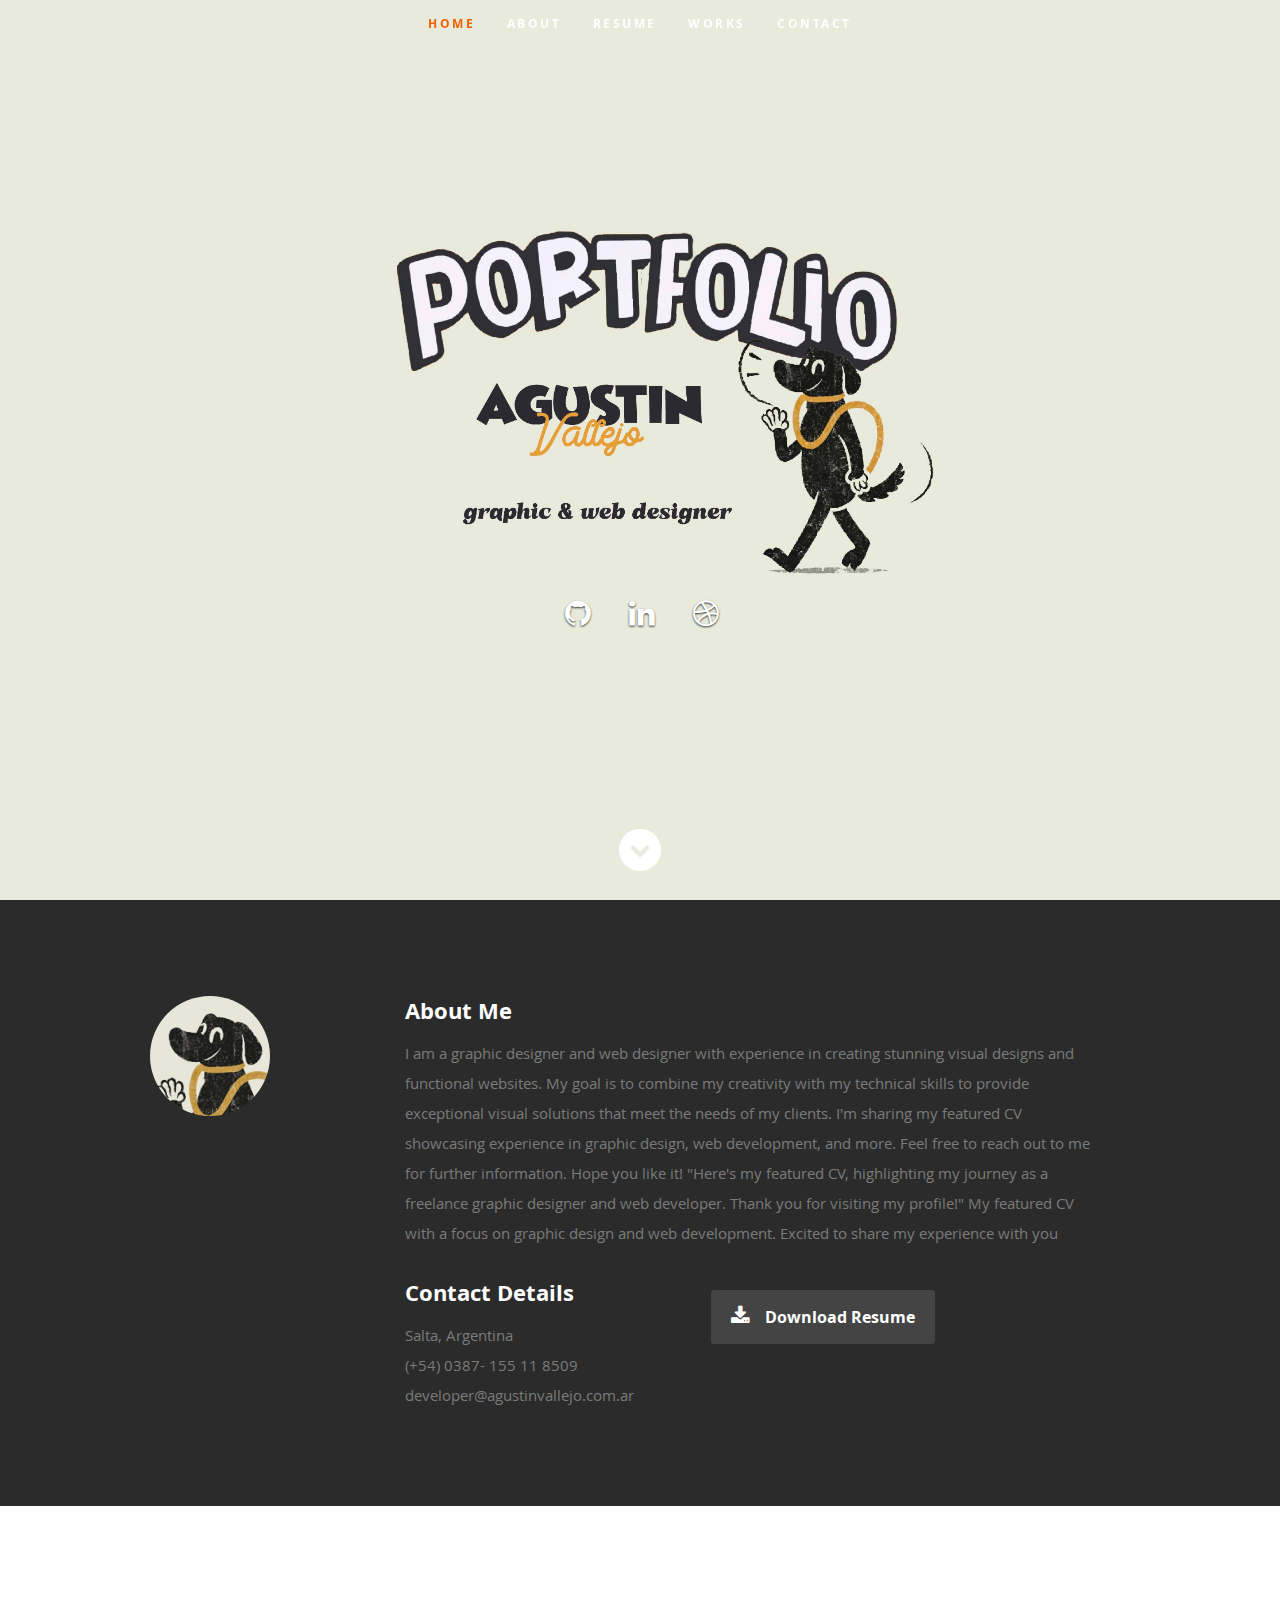
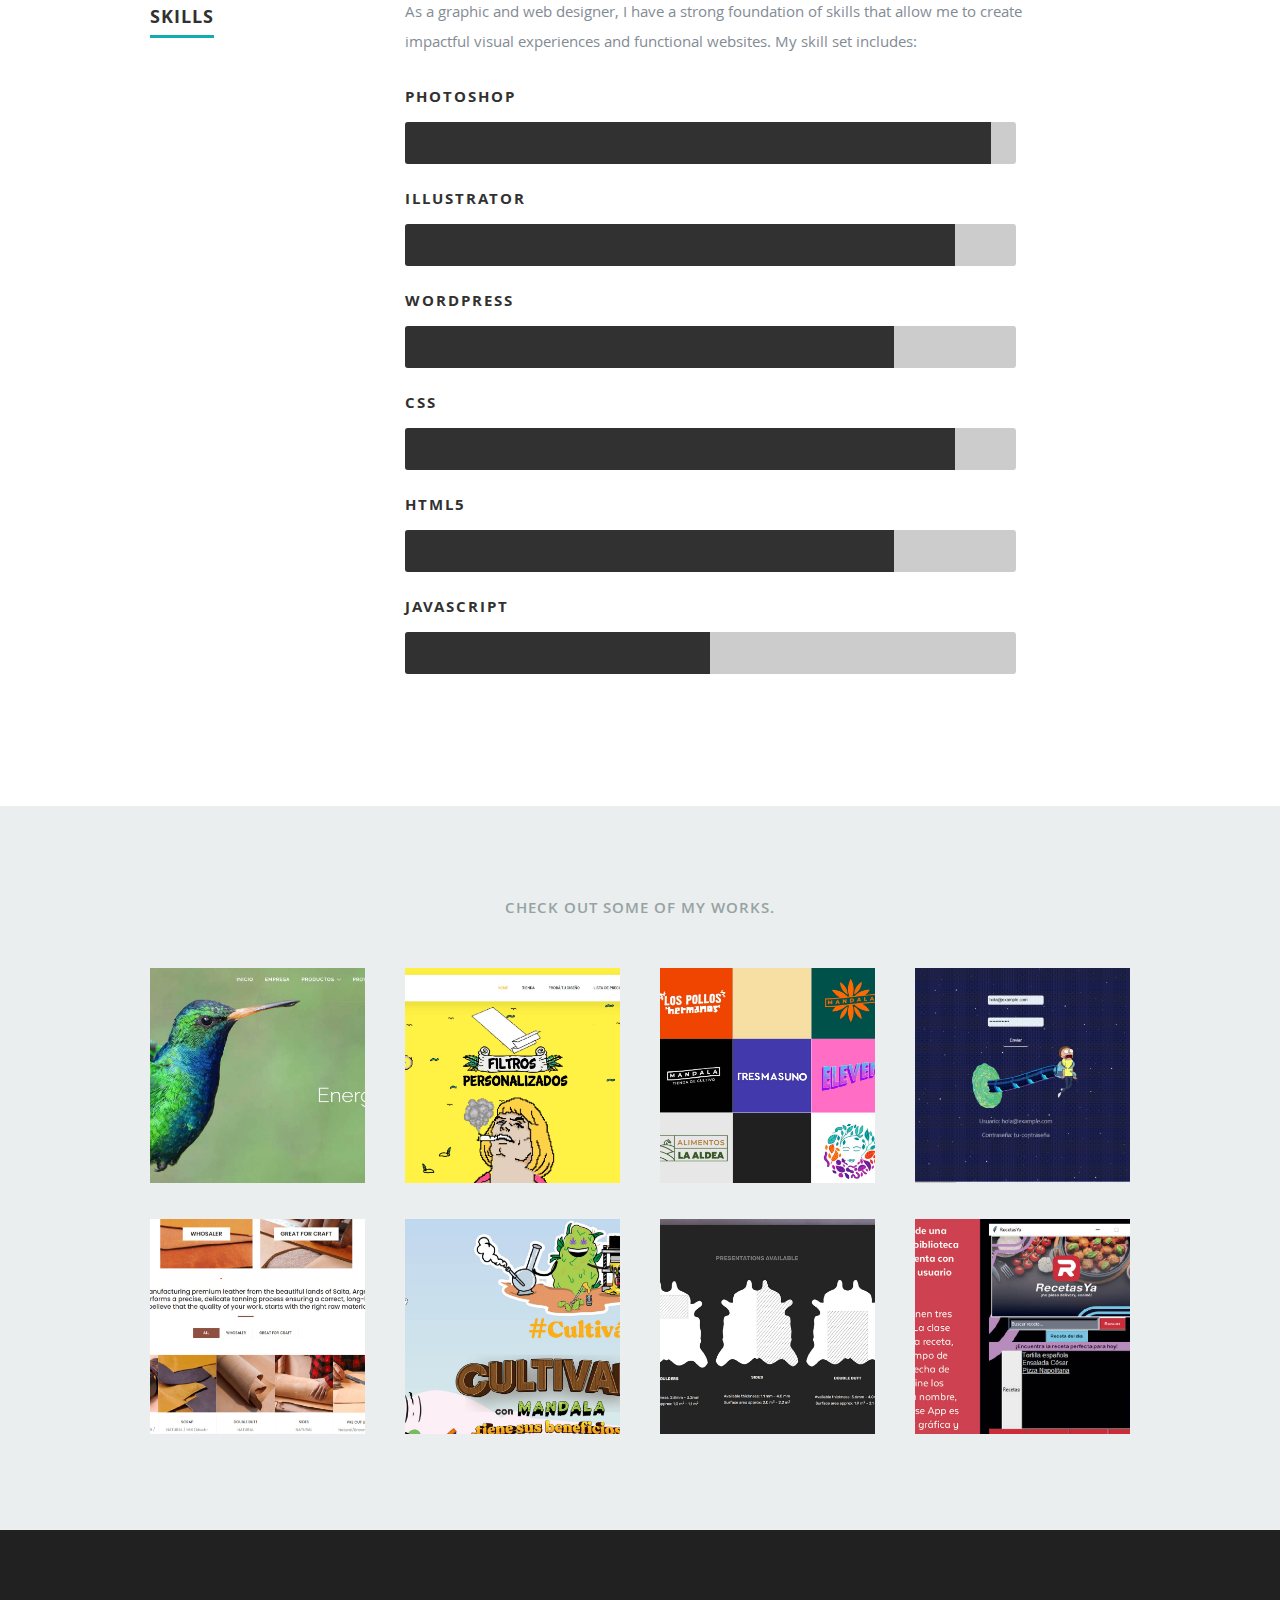
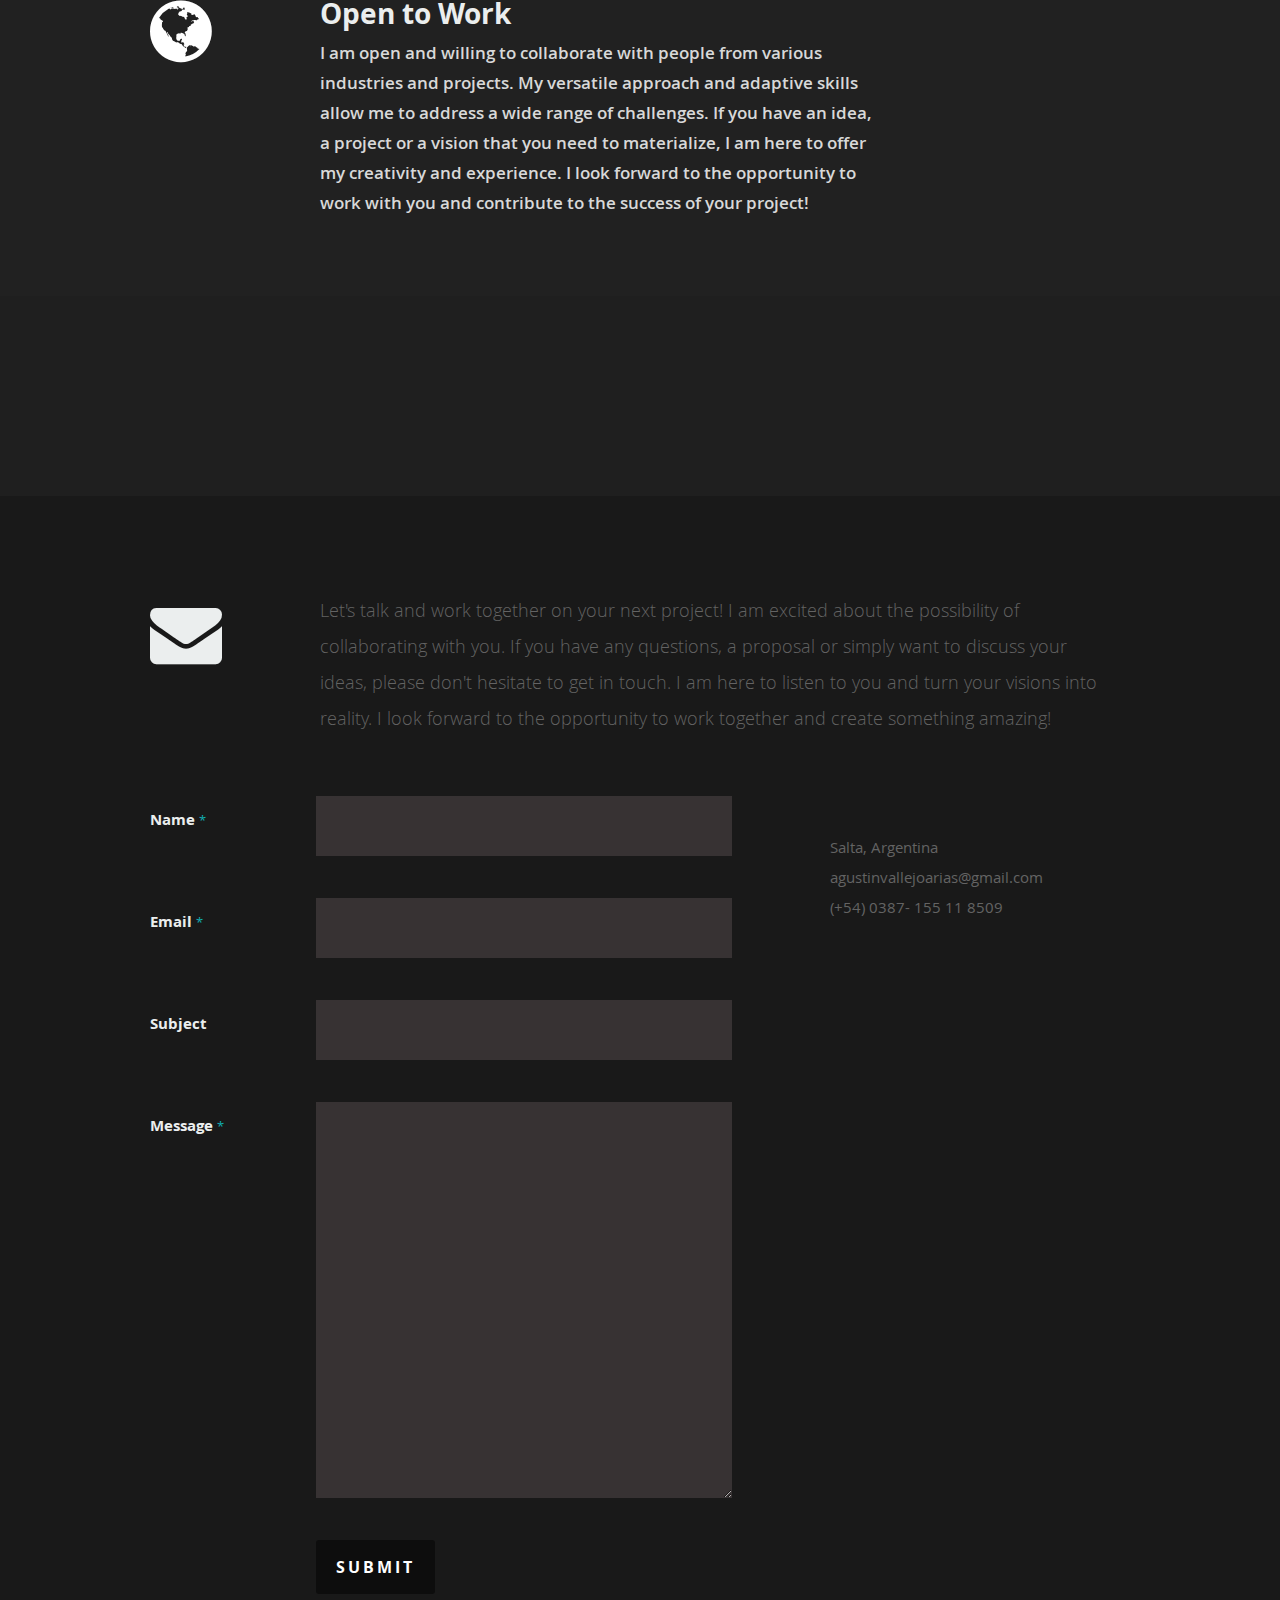
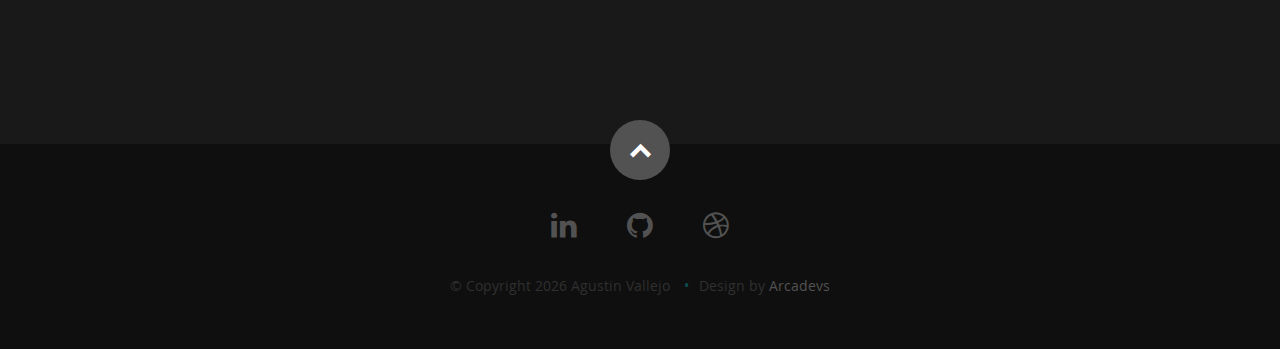
<file: index.html>
<!DOCTYPE html>
<!--[if lt IE 8 ]><html class="no-js ie ie7" lang="en"> <![endif]-->
<!--[if IE 8 ]><html class="no-js ie ie8" lang="en"> <![endif]-->
<!--[if (gte IE 8)|!(IE)]><!--><html class="no-js" lang="en"> <!--<![endif]-->
<head>

   <!--- Basic Page Needs
   ================================================== -->
   <meta charset="utf-8">
	<title>Agustin Vallejo - Portfolio</title>
	<meta name="description" content="">
	<meta name="author" content="">

   <!-- Mobile Specific Metas
   ================================================== -->
	<meta name="viewport" content="width=device-width, initial-scale=1, maximum-scale=1">

	<!-- CSS
    ================================================== -->
   <link rel="stylesheet" href="css/default.css">
	<link rel="stylesheet" href="css/layout.css">
   <link rel="stylesheet" href="css/media-queries.css">
   <link rel="stylesheet" href="css/magnific-popup.css">

   <!-- Script
   ================================================== -->
	<script src="js/modernizr.js"></script>

   <!-- Favicons
	================================================== -->
	<link rel="shortcut icon" href="favicon.png" >

</head>

<body>

   <!-- Header
   ================================================== -->
   <header id="home">

      <nav id="nav-wrap">

         <a class="mobile-btn" href="#nav-wrap" title="Show navigation">Show navigation</a>
	      <a class="mobile-btn" href="#" title="Hide navigation">Hide navigation</a>

         <ul id="nav" class="nav">
            <li class="current"><a class="smoothscroll" href="#home">Home</a></li>
            <li><a class="smoothscroll" href="#about">About</a></li>
	         <li><a class="smoothscroll" href="#resume">Resume</a></li>
            <li><a class="smoothscroll" href="#portfolio">Works</a></li>
            <li><a class="smoothscroll" href="#contact">Contact</a></li>
         </ul> <!-- end #nav -->

      </nav> <!-- end #nav-wrap -->

      <div class="row banner">
         <div class="banner-text">
           
            <ul class="social">
              
               <li><a href="#"><i class="fa fa-github"></i></a></li>
               
               <li><a href="#"><i class="fa fa-linkedin"></i></a></li>
               
               <li><a href="#"><i class="fa fa-dribbble"></i></a></li>
               
            </ul>
         </div>
      </div>

      <p class="scrolldown">
         <a class="smoothscroll" href="#about"><i class="icon-down-circle"></i></a>
      </p>

   </header> <!-- Header End -->


   <!-- About Section
   ================================================== -->
   <section id="about">

      <div class="row">

         <div class="three columns">

            <img class="profile-pic"  src="images/profilepic.jpg" alt="" />

         </div>

         <div class="nine columns main-col">

            <h2>About Me</h2>

            <p>I am a graphic designer and web designer
               with experience in creating stunning visual designs and functional websites. My goal is to combine my creativity with my technical skills to provide exceptional visual solutions that meet the needs of my clients. I'm sharing my featured CV showcasing experience in graphic design, web development, and more. Feel free to reach out to me for further information. Hope you like it! "Here's my featured CV, highlighting my journey as a freelance graphic designer and web developer. Thank you for visiting my profile!" My featured CV with a focus on graphic design and web development. Excited to share my experience with you
            </p>

            <div class="row">

               <div class="columns contact-details">

                  <h2>Contact Details</h2>
                  <p class="address">
						   
						   <span>Salta, Argentina
                     </span><br>
						   <span>(+54) 0387- 155 11 8509</span><br>
                     <span>developer@agustinvallejo.com.ar</span>
					   </p>

               </div>

               <div class="columns download">
                  <p>
                     <a href="images/cv_agustin.jpg" download="cv_agustin.jpg" class="button"><i class="fa fa-download"></i>Download Resume</a>

                  </p>
               </div>

            </div> <!-- end row -->

         </div> <!-- end .main-col -->

      </div>

   </section> <!-- About Section End-->


   <!-- Resume Section
   ================================================== -->
   <section id="resume">

      <!-- Education
      ----------------------------------------------- -->
     

      <!-- Skills
      ----------------------------------------------- -->
      <div class="row skill">

         <div class="three columns header-col">
            <h1><span>Skills</span></h1>
         </div>

         <div class="nine columns main-col">

            <p>As a graphic and web designer, I have a strong foundation of skills that allow me to create impactful visual experiences and functional websites. My skill set includes:
            </p>

				<div class="bars">

				   <ul class="skills">
					   <li><span class="bar-expand photoshop"></span><em>Photoshop</em></li>
                  <li><span class="bar-expand illustrator"></span><em>Illustrator</em></li>
						<li><span class="bar-expand wordpress"></span><em>Wordpress</em></li>
						<li><span class="bar-expand css"></span><em>CSS</em></li>
						<li><span class="bar-expand html5"></span><em>HTML5</em></li>
                  <li><span class="bar-expand jquery"></span><em>Javascript</em></li>
					</ul>

				</div><!-- end skill-bars -->

			</div> <!-- main-col end -->

      </div> <!-- End skills -->

   </section> <!-- Resume Section End-->


   <!-- Portfolio Section
   ================================================== -->
   <section id="portfolio">

      <div class="row">

         <div class="twelve columns collapsed">

            <h1>Check Out Some of My Works.</h1>

            <!-- portfolio-wrapper -->
            <div id="portfolio-wrapper" class="bgrid-quarters s-bgrid-thirds cf">

          	   <div class="columns portfolio-item">
                  <div class="item-wrap">

                     <a href="#modal-01" title="">
                        <img alt="" src="images/portfolio/coffee.jpg">
                        <div class="overlay">
                           <div class="portfolio-item-meta">
          					      <h5>Coffee</h5>
                              <p>Illustrration</p>
          					   </div>
                        </div>
                        <div class="link-icon"><i class="icon-plus"></i></div>
                     </a>

                  </div>
          		</div> <!-- item end -->

               <div class="columns portfolio-item">
                  <div class="item-wrap">

                     <a href="#modal-02" title="">
                        <img alt="" src="images/portfolio/console.jpg">
                        <div class="overlay">
                           <div class="portfolio-item-meta">
          					      <h5>Console</h5>
                              <p>Web Development</p>
          					   </div>
                        </div>
                        <div class="link-icon"><i class="icon-plus"></i></div>
                     </a>

                  </div>
          		</div> <!-- item end -->

               <div class="columns portfolio-item">
                  <div class="item-wrap">

                     <a href="#modal-03" title="">
                        <img alt="" src="images/portfolio/judah.jpg">
                        <div class="overlay">
                           <div class="portfolio-item-meta">
          					      <h5>Judah</h5>
                              <p>Webdesign</p>
          					   </div>
                        </div>
                        <div class="link-icon"><i class="icon-plus"></i></div>
                     </a>

                  </div>
          		</div> <!-- item end -->

               <div class="columns portfolio-item">
                  <div class="item-wrap">

                     <a href="#modal-04" title="">
                        <img alt="" src="images/portfolio/into-the-light.jpg">
                        <div class="overlay">
                           <div class="portfolio-item-meta">
          					      <h5>Into The Light</h5>
                              <p>Photography</p>
          					   </div>
                        </div>
                        <div class="link-icon"><i class="icon-plus"></i></div>
                     </a>

                  </div>
          		</div> <!-- item end -->

               <div class="columns portfolio-item">
                  <div class="item-wrap">

                     <a href="#modal-05" title="">
                        <img alt="" src="images/portfolio/farmerboy.jpg">
                        <div class="overlay">
                           <div class="portfolio-item-meta">
          					      <h5>Farmer Boy</h5>
                              <p>Branding</p>
          					   </div>
                        </div>
                        <div class="link-icon"><i class="icon-plus"></i></div>
                     </a>

                  </div>
          		</div> <!-- item end -->

               <div class="columns portfolio-item">
                  <div class="item-wrap">

                     <a href="#modal-06" title="">
                        <img alt="" src="images/portfolio/girl.jpg">
                        <div class="overlay">
                           <div class="portfolio-item-meta">
          					      <h5>Girl</h5>
                              <p>Photography</p>
          					   </div>
                        </div>
                        <div class="link-icon"><i class="icon-plus"></i></div>
                     </a>

                  </div>
          		</div> <!-- item end -->

               <div class="columns portfolio-item">
                  <div class="item-wrap">

                     <a href="#modal-07" title="">
                        <img alt="" src="images/portfolio/origami.jpg">
                        <div class="overlay">
                           <div class="portfolio-item-meta">
          					      <h5>Origami</h5>
                              <p>Illustrration</p>
          					   </div>
                        </div>
                        <div class="link-icon"><i class="icon-plus"></i></div>
                     </a>

                  </div>
          		</div> <!-- item end -->

               <div class="columns portfolio-item">
                  <div class="item-wrap">

                     <a href="#modal-08" title="">
                        <img alt="" src="images/portfolio/retrocam.jpg">
                        <div class="overlay">
                           <div class="portfolio-item-meta">
          					      <h5>Retrocam</h5>
                              <p>Web Development</p>
          					   </div>
                        </div>
                        <div class="link-icon"><i class="icon-plus"></i></div>
                     </a>

                  </div>
          		</div>  <!-- item end -->

            </div> <!-- portfolio-wrapper end -->

         </div> <!-- twelve columns end -->


         <!-- Modal Popup
	      --------------------------------------------------------------- -->

         <div id="modal-01" class="popup-modal mfp-hide">

		      <img class="scale-with-grid" src="images/portfolio/modals/m-coffee.jpg" alt="" />

		      <div class="description-box">
			      <h4>Sungrenn</h4>
			      <p>Redesign of the website for Sungreen, highlighting its commitment to renewable energies. I integrated modern and functional visual elements to convey the company's ecological vision, optimizing the user experience and highlighting its services in an impactful way.</p>
               <span class="categories"><i class="fa fa-tag"></i>Branding, Webdesign</span>
		      </div>

            <div class="link-box">
               <a href="http://www.behance.net" target="_blank">Details</a>
		         <a class="popup-modal-dismiss">Close</a>
            </div>

	      </div><!-- modal-01 End -->

         <div id="modal-02" class="popup-modal mfp-hide">

		      <img class="scale-with-grid" src="images/portfolio/modals/m-console.jpg" alt="" />

		      <div class="description-box">
			      <h4>Arcade/h4>
			      <p>Development of the website for cutting-edge die-cut filters for the tobacco industry. Modern design that highlights the innovation and efficiency of our products, with detailed information on technical characteristics and benefits. Explore our range of filters designed to meet the specific demands of the cigarette industry</p>
               <span class="categories"><i class="fa fa-tag"></i>Branding, Web Development</span>
		      </div>

            <div class="link-box">
               <a href="http://www.behance.net" target="_blank">Details</a>
		         <a class="popup-modal-dismiss">Close</a>
            </div>

	      </div><!-- modal-02 End -->

         <div id="modal-03" class="popup-modal mfp-hide">

		      <img class="scale-with-grid" src="images/portfolio/modals/m-judah.jpg" alt="" />

		      <div class="description-box">
			      <h4>Logos</h4>
			      <p>logos designed for a variety of clients and sectors. Each logo reflects the unique identity of the brand and is tailored to the specific needs of each client. From the elegance of luxury brands to the freshness of innovative companies, each design tells a unique story that highlights the uniqueness of each client.</p>
               <span class="categories"><i class="fa fa-tag"></i>Branding</span>
		      </div>

            <div class="link-box">
               <a href="http://www.behance.net" target="_blank">Details</a>
		         <a class="popup-modal-dismiss">Close</a>
            </div>

	      </div><!-- modal-03 End -->

         <div id="modal-04" class="popup-modal mfp-hide">

		      <img class="scale-with-grid" src="images/portfolio/modals/rick.gif" alt="" />

		      <div class="description-box">
			      <h4>Rick and Morty</h4>
			      <p>"Dynamic web project developed with ReactJS, using the Rick and Morty API. Explore the universe of the series through an interactive and friendly interface. Discover detailed information about characters, episodes and locations, all presented in an attractive and efficient way thanks to the power of ReactJS. Easily navigate through the vast content of the Rick and Morty multiverse with this modern, responsive app</p>
               <span class="categories"><i class="fa fa-tag"></i>React</span>
		      </div>

            <div class="link-box">
               <a href="http://www.behance.net" target="_blank">Details</a>
		         <a class="popup-modal-dismiss">Close</a>
            </div>

	      </div><!-- modal-04 End -->

         <div id="modal-05" class="popup-modal mfp-hide">

		      <img class="scale-with-grid" src="images/portfolio/modals/m-farmerboy.jpg" alt="" />

		      <div class="description-box">
			      <h4>CuerBosch</h4>
			      <p>Web design for a company specialized in leather, where elegance and quality are the protagonists. Explore our collection of premium leather products, from stylish accessories to sophisticated apparel. Immerse yourself in an intuitive browsing experience and discover the exceptional craftsmanship behind each item. Welcome to our world of leather, where tradition meets modernity.</p>
               <span class="categories"><i class="fa fa-tag"></i>Branding, Webdesign</span>
		      </div>

            <div class="link-box">
               <a href="http://www.behance.net" target="_blank">Details</a>
		         <a class="popup-modal-dismiss">Close</a>
            </div>

	      </div><!-- modal-05 End -->

         <div id="modal-06" class="popup-modal mfp-hide">

		      <img class="scale-with-grid" src="images/portfolio/modals/m-girl.jpg" alt="" />

		      <div class="description-box">
			      <h4>Ilustration</h4>
			      <p>"Collage of hand-drawn illustrations, each stroke reflects creativity and diversity of styles. From delicate elements to bold expressions, these illustrations capture unique stories. Explore art that materializes through imagination and highlights artistic skill in every detail A visual expression that ranges from vibrant to nostalgic, each illustration tells its own visually captivating story.</p>
               <span class="categories"><i class="fa fa-tag"></i>Photography</span>
		      </div>

            <div class="link-box">
               <a href="http://www.behance.net" target="_blank">Details</a>
		         <a class="popup-modal-dismiss">Close</a>
            </div>

	      </div><!-- modal-06 End -->

         <div id="modal-07" class="popup-modal mfp-hide">

		      <img class="scale-with-grid" src="images/portfolio/modals/m-origami.jpg" alt="" />

		      <div class="description-box">
			      <h4>Cuerbosch</h4>
			      <p>Web design for a company specialized in leather, where elegance and quality are the protagonists. Explore our collection of premium leather products, from stylish accessories to sophisticated apparel. Immerse yourself in an intuitive browsing experience and discover the exceptional craftsmanship behind each item. Welcome to our world of leather, where tradition meets modernity.</p>
               <span class="categories"><i class="fa fa-tag"></i>Branding, Illustration</span>
		      </div>

            <div class="link-box">
               <a href="http://www.behance.net" target="_blank">Details</a>
		         <a class="popup-modal-dismiss">Close</a>
            </div>

	      </div><!-- modal-07 End -->

         <div id="modal-08" class="popup-modal mfp-hide">

		      <img class="scale-with-grid" src="images/portfolio/modals/m-retrocam.jpg" alt="" />

		      <div class="description-box">
			      <h4>App Python</h4>
			      <p>Python project: Development of an intuitive and easy-to-use recipe application. From meal planning to shopping lists, this app provides a complete experience for cooking lovers. Explore detailed recipes, save your favorites, and access personalized ingredient lists. The app is designed to make cooking more fun and accessible for everyone, incorporating the versatility of Python into every feature.</p>
               <span class="categories"><i class="fa fa-tag"></i>App, Python</span>
		      </div>

            <div class="link-box">
               <a href="http://www.behance.net" target="_blank">Details</a>
		         <a class="popup-modal-dismiss">Close</a>
            </div>

	      </div><!-- modal-01 End -->


      </div> <!-- row End -->

   </section> <!-- Portfolio Section End-->


   <!-- Call-To-Action Section
   ================================================== -->
   <section id="call-to-action">

      <div class="row">

         <div class="two columns header-col">

            <h1><span></span></h1>

         </div>

         <div class="seven columns">

            <h2><span class="lead">Open to Work</span></h2>
            <p><span class="lead">I am open and willing to collaborate with people from various industries and projects. My versatile approach and adaptive skills allow me to address a wide range of challenges. If you have an idea, a project or a vision that you need to materialize, I am here to offer my creativity and experience. I look forward to the opportunity to work with you and contribute to the success of your project! </span></p>

         </div>

         <div class="three columns action">



         </div>

      </div>

   </section> <!-- Call-To-Action Section End-->


   <!-- Testimonials Section
   ================================================== -->
   <section id="testimonials">

      <div class="text-container">

         <div class="row">

            <div class="two columns header-col">

              

            </div>

            <div class="ten columns flex-container">

               <div class="flexslider">

                  <ul class="slides">

                    
                  </ul>

               </div> <!-- div.flexslider ends -->

            </div> <!-- div.flex-container ends -->

         </div> <!-- row ends -->

       </div>  <!-- text-container ends -->

   </section> <!-- Testimonials Section End-->


   <!-- Contact Section
   ================================================== -->
   <section id="contact">

         <div class="row section-head">

            <div class="two columns header-col">

               <h1><span></span></h1>

            </div>

            <div class="ten columns">

                  <p class="lead">Let's talk and work together on your next project! I am excited about the possibility of collaborating with you. If you have any questions, a proposal or simply want to discuss your ideas, please don't hesitate to get in touch. I am here to listen to you and turn your visions into reality. I look forward to the opportunity to work together and create something amazing!
                  </p>

            </div>

         </div>

         <div class="row">

            <div class="eight columns">

               <!-- form -->
               <form action="" method="post" id="contactForm" name="contactForm">
					<fieldset>

                  <div>
						   <label for="contactName">Name <span class="required">*</span></label>
						   <input type="text" value="" size="35" id="contactName" name="contactName">
                  </div>

                  <div>
						   <label for="contactEmail">Email <span class="required">*</span></label>
						   <input type="text" value="" size="35" id="contactEmail" name="contactEmail">
                  </div>

                  <div>
						   <label for="contactSubject">Subject</label>
						   <input type="text" value="" size="35" id="contactSubject" name="contactSubject">
                  </div>

                  <div>
                     <label for="contactMessage">Message <span class="required">*</span></label>
                     <textarea cols="50" rows="15" id="contactMessage" name="contactMessage"></textarea>
                  </div>

                  <div>
                     <button class="submit">Submit</button>
                     <span id="image-loader">
                        <img alt="" src="images/loader.gif">
                     </span>
                  </div>

					</fieldset>
				   </form> <!-- Form End -->

               <!-- contact-warning -->
               <div id="message-warning"> Error boy</div>
               <!-- contact-success -->
				   <div id="message-success">
                  <i class="fa fa-check"></i>Your message was sent, thank you!<br>
				   </div>

            </div>


            <aside class="four columns footer-widgets">

               <div class="widget widget_contact">

					   <h4></h4>
					   <p class="address">
						   <br>
						   Salta, Argentina

<br>
agustinvallejoarias@gmail.com<br>
						   <span>(+54) 0387- 155 11 8509</span>
					   </p>

				   </div>

              

            </aside>

      </div>

   </section> <!-- Contact Section End-->


   <!-- footer
   ================================================== -->
   <footer>

      <div class="row">

         <div class="twelve columns">

            <ul class="social-links">
              
               <li><a href="#"><i class="fa fa-linkedin"></i></a></li>
               <li><a href="#"><i class="fa fa-github"></i></a></li>
               <li><a href="#"><i class="fa fa-dribbble"></i></a></li>
               
            </ul>

            <ul class="copyright">
               <li>&copy; Copyright <span id="currentYear"></span> Agustin Vallejo</li>

               <script>
                  document.getElementById("currentYear").textContent = new Date().getFullYear();
               </script>
               <li>Design by <a href="http://www.agustinvallejo.com.ar/" title="Arcadevs" target="_blank">Arcadevs</a></li>   
            </ul>

         </div>

         <div id="go-top"><a class="smoothscroll" title="Back to Top" href="#home"><i class="icon-up-open"></i></a></div>

      </div>

   </footer> <!-- Footer End-->

   <!-- Java Script
   ================================================== -->
   <script src="http://ajax.googleapis.com/ajax/libs/jquery/1.10.2/jquery.min.js"></script>
   <script>window.jQuery || document.write('<script src="js/jquery-1.10.2.min.js"><\/script>')</script>
   <script type="text/javascript" src="js/jquery-migrate-1.2.1.min.js"></script>

   <script src="js/jquery.flexslider.js"></script>
   <script src="js/waypoints.js"></script>
   <script src="js/jquery.fittext.js"></script>
   <script src="js/magnific-popup.js"></script>
   <script src="js/init.js"></script>

</body>

</html>
</file>
<file: css/default.css>
/*
=====================================================================
*   Ceevee v1.0 Default Stylesheet
*   url: styleshout.com
*   03-17-2014
=====================================================================

TOC:
a. Webfonts and Icon fonts
b. Reset
c. Default Styles
   1. Basic
   2. Typography
   3. Links
   4. Images
   5. Buttons
   6. Forms
d. Grid
e. Others
   1. Clearing
   2. Misc

=====================================================================  */

/* ------------------------------------------------------------------ */
/* a. Webfonts and Icon fonts
 ------------------------------------------------------------------ */

@import url("fonts.css");
@import url("fontello/css/fontello.css");
@import url("font-awesome/css/font-awesome.min.css");

/* ------------------------------------------------------------------
/* b. Reset
      Adapted from:
      Normalize.css - https://github.com/necolas/normalize.css/
      HTML5 Doctor Reset - html5doctor.com/html-5-reset-stylesheet/
/* ------------------------------------------------------------------ */

html, body, div, span, object, iframe,
h1, h2, h3, h4, h5, h6, p, blockquote, pre,
abbr, address, cite, code,
del, dfn, em, img, ins, kbd, q, samp,
small, strong, sub, sup, var,
b, i,
dl, dt, dd, ol, ul, li,
fieldset, form, label, legend,
table, caption, tbody, tfoot, thead, tr, th, td,
article, aside, canvas, details, figcaption, figure,
footer, header, hgroup, menu, nav, section, summary,
time, mark, audio, video {
   margin: 0;
   padding: 0;
   border: 0;
   outline: 0;
   font-size: 100%;
   vertical-align: baseline;
   background: transparent;
}

article,aside,details,figcaption,figure,
footer,header,hgroup,menu,nav,section {
   display: block;
}

audio,
canvas,
video {
   display: inline-block;
}

audio:not([controls]) {
   display: none;
   height: 0;
}

[hidden] { display: none; }

code, kbd, pre, samp {
   font-family: monospace, serif;
   font-size: 1em;
}

pre {
   white-space: pre;
   white-space: pre-wrap;
   word-wrap: break-word;
}

blockquote, q { quotes: &#8220 &#8220; }

blockquote:before, blockquote:after,
q:before, q:after {
   content: '';
   content: none;
}

ins {
   background-color: #ff9;
   color: #000;
   text-decoration: none;
}

mark {
   background-color: #A7F4F6;
   color: #555;
}

del { text-decoration: line-through; }

abbr[title], dfn[title] {
   border-bottom: 1px dotted;
   cursor: help;
}

table {
   border-collapse: collapse;
   border-spacing: 0;
}


/* ------------------------------------------------------------------ */
/* c. Default and Basic Styles
      Adapted from:
      Skeleton CSS Framework - http://www.getskeleton.com/
      Typeplate Typographic Starter Kit - http://typeplate.com/
/* ------------------------------------------------------------------ */

/*  1. Basic  ------------------------------------------------------- */

*,
*:before,
*:after {
   -moz-box-sizing: border-box;
   -webkit-box-sizing: border-box;
   box-sizing: border-box;
}

html {
   font-size: 62.5%;
   -webkit-font-smoothing: antialiased;
}

body {
   background: #fff;
   font-family: 'opensans-regular', sans-serif;
   font-weight: normal;
   font-size: 15px;
   line-height: 30px;
	color: #838C95;

   -webkit-font-smoothing: antialiased; /* Fix for webkit rendering */
	-webkit-text-size-adjust: 100%;
}

/*  2. Typography
       Vertical rhythm with leading derived from 6
--------------------------------------------------------------------- */

h1, h2, h3, h4, h5, h6 {
   color: #313131;
	font-family: 'opensans-bold', sans-serif;
   font-weight: normal;
}
h1 a, h2 a, h3 a, h4 a, h5 a, h6 a { font-weight: inherit; }
h1 { font-size: 38px; line-height: 42px; margin-bottom: 12px; letter-spacing: -1px; }
h2 { font-size: 28px; line-height: 36px; margin-bottom: 6px; }
h3 { font-size: 22px; line-height: 30px; margin-bottom: 12px; }
h4 { font-size: 20px; line-height: 30px; margin-bottom: 6px; }
h5 { font-size: 18px; line-height: 30px; }
h6 { font-size: 14px; line-height: 30px; }
.subheader { }

p { margin: 0 0 30px 0; }
p img { margin: 0; }
p.lead {
   font: 19px/36px 'opensans-light', sans-serif;
   margin-bottom: 18px;
}

/* for 'em' and 'strong' tags, font-size and line-height should be same with
the body tag due to rendering problems in some browsers */
em { font: 15px/30px 'opensans-italic', sans-serif; }
strong, b { font: 15px/30px 'opensans-bold', sans-serif; }
small { font-size: 11px; line-height: inherit; }

/*	Blockquotes */
blockquote {
   margin: 30px 0px;
   padding-left: 40px;
   position: relative;
}
blockquote:before {
   content: "\201C";
   opacity: 0.45;
   font-size: 80px;
   line-height: 0px;
   margin: 0;
   font-family: arial, sans-serif;

   position: absolute;
   top:  30px;
	left: 0;
}
blockquote p {
   font-family: 'librebaskerville-italic', serif;
   padding: 0;
   font-size: 18px;
   line-height: 36px;
}
blockquote cite {
   display: block;
   font-size: 12px;
   font-style: normal;
   line-height: 18px;
}
blockquote cite:before { content: "\2014 \0020"; }
blockquote cite a,
blockquote cite a:visited { color: #8B9798; border: none }

/* ---------------------------------------------------------------------
/*  Pull Quotes Markup
/*
    <aside class="pull-quote">
		<blockquote>
			<p></p>
		</blockquote>
	 </aside>
/*
/* --------------------------------------------------------------------- */
.pull-quote {
   position: relative;
	padding: 18px 30px 18px 0px;
}
.pull-quote:before,
.pull-quote:after {
	height: 1em;
	opacity: 0.45;
	position: absolute;
	font-size: 80px;
   font-family: Arial, Sans-Serif;
}
.pull-quote:before {
	content: "\201C";
	top:  33px;
	left: 0;
}
.pull-quote:after {
	content: '\201D';
	bottom: -33px;
	right: 0;
}
.pull-quote blockquote {
   margin: 0;
}
.pull-quote blockquote:before {
   content: none;
}

/* Abbreviations */
abbr {
   font-family: 'opensans-bold', sans-serif;
	font-variant: small-caps;
	text-transform: lowercase;
   letter-spacing: .5px;
	color: gray;
}
abbr:hover { cursor: help; }

/* drop cap */
.drop-cap:first-letter {
	float: left;
	margin: 0;
	padding: 14px 6px 0 0;
	font-size: 84px;
	font-family: /* Copperplate */ 'opensans-bold', sans-serif;
   line-height: 60px;
	text-indent: 0;
	background: transparent;
	color: inherit;
}

hr { border: solid #E3E3E3; border-width: 1px 0 0; clear: both; margin: 11px 0 30px; height: 0; }


/*  3. Links  ------------------------------------------------------- */

a, a:visited {
   text-decoration: none;
   outline: 0;
   color: #11ABB0;

   -webkit-transition: color .3s ease-in-out;
   -moz-transition: color .3s ease-in-out;
   -o-transition: color .3s ease-in-out;
   transition: color .3s ease-in-out;
}
a:hover, a:focus { color: #313131; }
p a, p a:visited { line-height: inherit; }


/*  4. List  --------------------------------------------------------- */

ul, ol { margin-bottom: 24px; margin-top: 12px; }
ul { list-style: none outside; }
ol { list-style: decimal; }
ol, ul.square, ul.circle, ul.disc { margin-left: 30px; }
ul.square { list-style: square outside; }
ul.circle { list-style: circle outside; }
ul.disc { list-style: disc outside; }
ul ul, ul ol,
ol ol, ol ul { margin: 6px 0 6px 30px; }
ul ul li, ul ol li,
ol ol li, ol ul li { margin-bottom: 6px; }
li { line-height: 18px; margin-bottom: 12px; }
ul.large li { }
li p { }

/* ---------------------------------------------------------------------
/*  Stats Tab Markup

    <ul class="stats-tabs">
		<li><a href="#">[value]<b>[name]</b></a></li>
	 </ul>

    Extend this object into your markup.
/*
/* --------------------------------------------------------------------- */
.stats-tabs {
   padding: 0;
   margin: 24px 0;
}
.stats-tabs li {
	display: inline-block;
	margin: 0 10px 18px 0;
	padding: 0 10px 0 0;
	border-right: 1px solid #ccc;
}
.stats-tabs li:last-child {
	margin: 0;
	padding: 0;
	border: none;
}
.stats-tabs li a {
	display: inline-block;
	font-size: 22px;
	font-family: 'opensans-bold', sans-serif;
   border: none;
   color: #313131;
}
.stats-tabs li a:hover {
   color:#11ABB0;
}
.stats-tabs li a b {
	display: block;
	margin: 6px 0 0 0;
	font-size: 13px;
	font-family: 'opensans-regular', sans-serif;
   color: #8B9798;
}

/* definition list */
dl { margin: 12px 0; }
dt { margin: 0; color:#11ABB0; }
dd { margin: 0 0 0 20px; }

/* Lining Definition Style Markup */
.lining dt,
.lining dd {
	display: inline;
	margin: 0;
}
.lining dt + dt:before,
.lining dd + dt:before {
	content: "\A";
	white-space: pre;
}
.lining dd + dd:before {
	content: ", ";
}
.lining dd:before {
	content: ": ";
	margin-left: -0.2em;
}

/* Dictionary Definition Style Markup */
.dictionary-style dt {
	display: inline;
	counter-reset: definitions;
}
.dictionary-style dt + dt:before {
	content: ", ";
	margin-left: -0.2em;
}
.dictionary-style dd {
	display: block;
	counter-increment: definitions;
}
.dictionary-style dd:before {
	content: counter(definitions, decimal) ". ";
}

/* Pagination */
.pagination {
   margin: 36px auto;
   text-align: center;
}
.pagination ul li {
   display: inline-block;
   margin: 0;
   padding: 0;
}
.pagination .page-numbers {
   font: 15px/18px 'opensans-bold', sans-serif;
   display: inline-block;
   padding: 6px 10px;
   margin-right: 3px;
   margin-bottom: 6px;
	color: #6E757C;
	background-color: #E6E8EB;

	-webkit-transition: all 200ms ease-in-out;
	-moz-transition: all 200ms ease-in-out;
	-o-transition: all 200ms ease-in-out;
	-ms-transition: all 200ms ease-in-out;
	transition: all 200ms ease-in-out;

   -moz-border-radius: 3px;
   -webkit-border-radius: 3px;
   -khtml-border-radius: 3px;
	border-radius: 3px;
}
.pagination .page-numbers:hover {
   background: #838A91;
   color: #fff;
}
.pagination .current,
.pagination .current:hover {
   background-color: #11ABB0;
   color: #fff;
}
.pagination .inactive,
.pagination .inactive:hover {
   background-color: #E6E8EB;
	color: #A9ADB2;
}
.pagination .prev, .pagination .next {}

/*  5. Images  --------------------------------------------------------- */

img {
   max-width: 100%;
   height: auto;
}
img.pull-right { margin: 12px 0px 0px 18px; }
img.pull-left { margin: 12px 18px 0px 0px; }

/*  6. Buttons  --------------------------------------------------------- */

.button,
.button:visited,
button,
input[type="submit"],
input[type="reset"],
input[type="button"] {
   font: 16px/30px 'opensans-bold', sans-serif;
   background: #11ABB0;
   display: inline-block;
	text-decoration: none;
   letter-spacing: 0;
   color: #fff;
	padding: 12px 20px;
	margin-bottom: 18px;
   border: none;
   cursor: pointer;
   height: auto;

   -webkit-transition: all .2s ease-in-out;
	-moz-transition: all .2s ease-in-out;
	-o-transition: all .2s ease-in-out;
	-ms-transition: all .2s ease-in-out;
	transition: all .2s ease-in-out;

   -moz-border-radius: 3px;
   -webkit-border-radius: 3px;
   -khtml-border-radius: 3px;
   border-radius: 3px;
}

.button:hover,
button:hover,
input[type="submit"]:hover,
input[type="reset"]:hover,
input[type="button"]:hover {
   background: #3d4145;
   color: #fff;
}

.button:active,
button:active,
input[type="submit"]:active,
input[type="reset"]:active,
input[type="button"]:active {
   background: #3d4145;
   color: #fff;
}

.button.full-width,
button.full-width,
input[type="submit"].full-width,
input[type="reset"].full-width,
input[type="button"].full-width {
	width: 100%;
	padding-left: 0 !important;
	padding-right: 0 !important;
	text-align: center;
}

/* Fix for odd Mozilla border & padding issues */
button::-moz-focus-inner,
input::-moz-focus-inner {
    border: 0;
    padding: 0;
}


/*  7. Forms  --------------------------------------------------------- */

form { margin-bottom: 24px; }
fieldset { margin-bottom: 24px; }

input[type="text"],
input[type="password"],
input[type="email"],
textarea,
select {
   display: block;
   padding: 18px 15px;
   margin: 0 0 24px 0;
   border: 0;
   outline: none;
   vertical-align: middle;
   min-width: 225px;
	max-width: 100%;
   font-size: 15px;
   line-height: 24px;
	color: #647373;
	background: #D3D9D9;

}

/* select { padding: 0;
   width: 220px;
   } */

input[type="text"]:focus,
input[type="password"]:focus,
input[type="email"]:focus,
textarea:focus {
   color: #B3B7BC;
	background-color: #3d4145;
}

textarea { min-height: 220px; }

label,
legend {
   font: 16px/24px 'opensans-bold', sans-serif;
	margin: 12px 0;
   color: #3d4145;
   display: block;
}
label span,
legend span {
	color: #8B9798;
   font: 14px/24px 'opensans-regular', sans-serif;
}

input[type="checkbox"],
input[type="radio"] {
    font-size: 15px;
    color: #737373;
}

input[type="checkbox"] { display: inline; }

/* ------------------------------------------------------------------ */
/* d. Grid
---------------------------------------------------------------------
   gutter = 40px.
/* ------------------------------------------------------------------ */

/* default
--------------------------------------------------------------- */
.row {
   width: 96%;
   max-width: 1020px;
   margin: 0 auto;
}
/* fixed width for IE8 */
.ie .row { width: 1000px ; }

.narrow .row { max-width: 980px; }

.row .row { width: auto; max-width: none; margin: 0 -20px; }

/* row clearing */
.row:before,
.row:after {
    content: " ";
    display: table;
}
.row:after {
    clear: both;
}

.column, .columns {
   position: relative;
   padding: 0 20px;
   min-height: 1px;
   float: left;
}
.column.centered, .columns.centered  {
    float: none;
    margin: 0 auto;
}

/* removed gutters */
.row.collapsed > .column,
.row.collapsed > .columns,
.column.collapsed, .columns.collapsed  { padding: 0; }

[class*="column"] + [class*="column"]:last-child { float: right; }
[class*="column"] + [class*="column"].end { float: right; }

/* column widths */
.row .one         { width: 8.33333%; }
.row .two         { width: 16.66667%; }
.row .three       { width: 25%; }
.row .four        { width: 33.33333%; }
.row .five        { width: 41.66667%; }
.row .six         { width: 50%; }
.row .seven       { width: 58.33333%; }
.row .eight       { width: 66.66667%; }
.row .nine        { width: 75%; }
.row .ten         { width: 83.33333%; }
.row .eleven      { width: 91.66667%; }
.row .twelve      { width: 100%; }

/* Offsets */
.row .offset-1    { margin-left: 8.33333%; }
.row .offset-2    { margin-left: 16.66667%; }
.row .offset-3    { margin-left: 25%; }
.row .offset-4    { margin-left: 33.33333%; }
.row .offset-5    { margin-left: 41.66667%; }
.row .offset-6    { margin-left: 50%; }
.row .offset-7    { margin-left: 58.33333%; }
.row .offset-8    { margin-left: 66.66667%; }
.row .offset-9    { margin-left: 75%; }
.row .offset-10   { margin-left: 83.33333%; }
.row .offset-11   { margin-left: 91.66667%; }

/* Push/Pull */
.row .push-1      { left: 8.33333%; }
.row .pull-1      { right: 8.33333%; }
.row .push-2      { left: 16.66667%; 	}
.row .pull-2      { right: 16.66667%; }
.row .push-3      { left: 25%; }
.row .pull-3      { right: 25%;	}
.row .push-4      { left: 33.33333%; }
.row .pull-4      { right: 33.33333%; }
.row .push-5      { left: 41.66667%; }
.row .pull-5      { right: 41.66667%; }
.row .push-6      { left: 50%; }
.row .pull-6      { right: 50%; }
.row .push-7      { left: 58.33333%; }
.row .pull-7      { right: 58.33333%; }
.row .push-8      { left: 66.66667%; 	}
.row .pull-8      { right: 66.66667%; }
.row .push-9      { left: 75%; }
.row .pull-9      { right: 75%; }
.row .push-10     { left: 83.33333%; }
.row .pull-10     { right: 83.33333%; }
.row .push-11     { left: 91.66667%; }
.row .pull-11     { right: 91.66667%; }

/* block grids
--------------------------------------------------------------------- */
.bgrid-sixths [class*="column"]   { width: 16.66667%; }
.bgrid-quarters [class*="column"] { width: 25%; }
.bgrid-thirds [class*="column"]   { width: 33.33333%; }
.bgrid-halves [class*="column"]   { width: 50%; }

[class*="bgrid"] [class*="column"] + [class*="column"]:last-child { float: left; }

/* Left clearing for block grid columns - columns that changes width in
different screen sizes. Allows columns with different heights to align
properly.
--------------------------------------------------------------------- */
.first { clear: left; }   /* first column in default screen */
.s-first { clear: none; } /* first column in smaller screens */

/* smaller screens
--------------------------------------------------------------- */
@media only screen and (max-width: 900px) {

   /* block grids on small screens */
   .s-bgrid-sixths [class*="column"]   { width: 16.66667%; }
   .s-bgrid-quarters [class*="column"] { width: 25%; }
   .s-bgrid-thirds [class*="column"]   { width: 33.33333%; }
   .s-bgrid-halves [class*="column"]   { width: 50%; }

   /* block grids left clearing */
   .first { clear: none; }
   .s-first { clear: left; }

}

/* mobile wide/smaller tablets
--------------------------------------------------------------- */
@media only screen and (max-width: 767px) {

   .row {
	   width: 460px;
	   margin: 0 auto;
      padding: 0;
	}
   .column, .columns {
	   width: auto !important;
	   float: none;
	   margin-left: 0;
	   margin-right: 0;
      padding: 0 30px;
   }
   .row .row { width: auto; max-width: none; margin: 0 -30px; }

   [class*="column"] + [class*="column"]:last-child { float: none; }
   [class*="bgrid"] [class*="column"] + [class*="column"]:last-child { float: none; }

   /* Offsets */
   .row .offset-1    { margin-left: 0%; }
   .row .offset-2    { margin-left: 0%; }
   .row .offset-3    { margin-left: 0%; }
   .row .offset-4    { margin-left: 0%; }
   .row .offset-5    { margin-left: 0%; }
   .row .offset-6    { margin-left: 0%; }
   .row .offset-7    { margin-left: 0%; }
   .row .offset-8    { margin-left: 0%; }
   .row .offset-9    { margin-left: 0%; }
   .row .offset-10   { margin-left: 0%; }
   .row .offset-11   { margin-left: 0%; }
}

/* mobile narrow
--------------------------------------------------------------- */
@media only screen and (max-width: 460px) {

   .row { width: auto; }

}

/* larger screens
--------------------------------------------------------------- */
@media screen and (min-width: 1200px) {

   .wide .row { max-width: 1180px; }

}

/* ------------------------------------------------------------------ */
/* e. Others
/* ------------------------------------------------------------------ */

/*  1. Clearing
    (http://nicolasgallagher.com/micro-clearfix-hack/
--------------------------------------------------------------------- */

.cf:before,
.cf:after {
    content: " ";
    display: table;
}
.cf:after {
    clear: both;
}

/*  2. Misc -------------------------------------------------------- */

.remove-bottom { margin-bottom: 0 !important; }
.half-bottom { margin-bottom: 12px !important; }
.add-bottom { margin-bottom: 24px !important; }
.no-border { border: none; }

.text-center  { text-align: center !important; }
.text-left    { text-align: left !important; }
.text-right   { text-align: right !important; }
.pull-left    { float: left !important; }
.pull-right   { float: right !important; }
.align-center {
	margin-left: auto !important;
	margin-right: auto !important;
	text-align: center !important;
}
</file>
<file: css/layout.css>
/*
=====================================================================
*   Ceevee v1.0 Layout Stylesheet
*   url: styleshout.com
*   03-18-2014
=====================================================================

   TOC:
   a. General Styles
   b. Header Styles
   c. About Section
   d. Resume Section
   e. Portfolio Section
   f. Call To Action Section
   g. Testimonials Section
   h. Contact Section
   i. Footer

===================================================================== */

/* ------------------------------------------------------------------ */
/* a. General Styles
/* ------------------------------------------------------------------ */

body { background: #0f0f0f; }

/* ------------------------------------------------------------------ */
/* b. Header Styles
/* ------------------------------------------------------------------ */

header {
   position: relative;
   height: 800px;
   min-height: 500px;
   width: 100%;
   background: #161415 url(../images/header-background.jpg) no-repeat top center;
   background-size: cover !important;
	-webkit-background-size: cover !important;
   text-align: center;
   overflow: hidden;
}

/* vertically center banner section */
header:before {
   content: '';
   display: inline-block;
   vertical-align: middle;
   height: 100%;
}
header .banner {
   display: inline-block;
   vertical-align: middle;
   margin: 0 auto;
   width: 85%;
   padding-bottom: 30px;s
   text-align: center;
}

header .banner-text { width: 100%; }
header .banner-text h1 {
   font: 90px/1.1em 'opensans-bold', sans-serif;
   color: #fff;
   letter-spacing: -2px;
   margin: 0 auto 18px auto;
   text-shadow: 0px 1px 3px rgba(0, 0, 0, .8);
}
header .banner-text h3 {
   font: 18px/1.9em 'librebaskerville-regular', serif;
   color: #A8A8A8;
   margin: 0 auto;
   width: 70%;
   text-shadow: 0px 1px 2px rgba(0, 0, 0, .5);
}
header .banner-text h3 span,
header .banner-text h3 a {
   color: #fff;
}
header .banner-text hr {
   width: 60%;
   margin: 18px auto 24px auto;
   border-color: #2F2D2E;
   border-color: rgba(150, 150, 150, .1);
}

/* header social links */
header .social {
   margin-top: 380px;
   padding: 100;
   font-size: 30px;
   text-shadow: 0px 1px 2px rgba(0, 0, 0, .8);
}
header .social li {
   display: inline-block;
   margin: 0 15px;
   padding: 0;
}
header .social li a { color: #fff; }
header .social li a:hover { color: #11ABB0; }

/* scrolldown link */
header .scrolldown a {
   position: absolute;
   bottom: 30px;
   left: 50%;
   margin-left: -29px;
   color: #fff;
   display: block;
   height: 42px;
   width: 42px;
   font-size: 42px;
   line-height: 42px;
   color: #fff;
   border-radius: 100%;

   -webkit-transition: all .3s ease-in-out;
   -moz-transition: all .3s ease-in-out;
   -o-transition: all .3s ease-in-out;
   transition: all .3s ease-in-out;
}
header .scrolldown a:hover { color: #11ABB0; }

/* primary navigation
--------------------------------------------------------------------- */
#nav-wrap ul, #nav-wrap li, #nav-wrap a {
	 margin: 0;
	 padding: 0;
	 border: none;
	 outline: none;
}

/* nav-wrap */
#nav-wrap {
   font: 12px 'opensans-bold', sans-serif;
   width: 100%;
   text-transform: uppercase;
   letter-spacing: 2.5px;
   margin: 0 auto;
   z-index: 100;
   position: fixed;
   left: 0;
   top: 0;
}
.opaque { background-color: #333; }

/* hide toggle button */
#nav-wrap > a.mobile-btn { display: none; }

ul#nav {
   min-height: 48px;
   width: auto;

   /* center align the menu */
   text-align: center;
}
ul#nav li {
   position: relative;
   list-style: none;
   height: 48px;
   display: inline-block;
}

/* Links */
ul#nav li a {

/* 8px padding top + 8px padding bottom + 32px line-height = 48px */

   display: inline-block;
   padding: 8px 13px;
   line-height: 32px;
	text-decoration: none;
   text-align: left;
   color: #fff;

	-webkit-transition: color .2s ease-in-out;
	-moz-transition: color .2s ease-in-out;
	-o-transition: color .2s ease-in-out;
	-ms-transition: color .2s ease-in-out;
	transition: color .2s ease-in-out;
}

ul#nav li a:active { background-color: transparent !important; }
ul#nav li.current a { color: #F06000; }


/* ------------------------------------------------------------------ */
/* c. About Section
/* ------------------------------------------------------------------ */

#about {
   background: #2B2B2B;
   padding-top: 96px;
   padding-bottom: 66px;
   overflow: hidden;
}

#about a, #about a:visited  { color: #fff; }
#about a:hover, #about a:focus { color: #11ABB0; }

#about h2 {
   font: 22px/30px 'opensans-bold', sans-serif;
   color: #fff;
   margin-bottom: 12px;
}
#about p {
   line-height: 30px;
   color: #7A7A7A;
}
#about .profile-pic {
   position: relative;
   width: 120px;
   height: 120px;
   border-radius: 100%;
}
#about .contact-details { width: 41.66667%; }
#about .download {
   width: 58.33333%;
   padding-top: 6px;
}
#about .main-col { padding-right: 5%; }
#about .download .button {
   margin-top: 6px;
   background: #444;
}
#about .download .button:hover {
   background: #fff;
   color: #2B2B2B;
}
#about .download .button i {
   margin-right: 15px;
   font-size: 20px;
}


/* ------------------------------------------------------------------ */
/* d. Resume Section
/* ------------------------------------------------------------------ */

#resume {
   background: #fff;
   padding-top: 90px;
   padding-bottom: 72px;
   overflow: hidden;
}

#resume a, #resume a:visited  { color: #11ABB0; }
#resume a:hover, #resume a:focus { color: #313131; }

#resume h1 {
   font: 18px/24px 'opensans-bold', sans-serif;
   text-transform: uppercase;
   letter-spacing: 1px;
}
#resume h1 span {
   border-bottom: 3px solid #11ABB0;
   padding-bottom: 6px;
}
#resume h3 {
   font: 25px/30px 'opensans-bold', sans-serif;
}

#resume .header-col { padding-top: 9px; }
#resume .main-col { padding-right: 10%; }

.education, .work {
   margin-bottom: 48px;
   padding-bottom: 24px;
   border-bottom: 1px solid #E8E8E8;
}
#resume .info {
   font: 16px/24px 'librebaskerville-italic', serif;
   color: #6E7881;
   margin-bottom: 18px;
   margin-top: 9px;
}
#resume .info span {
   margin-right: 5px;
   margin-left: 5px;
}
#resume .date {
   font: 15px/24px 'opensans-regular', sans-serif;
   margin-top: 6px;
}

/*----------------------------------------------*/
/*	Skill Bars
/*----------------------------------------------*/

.bars {
	width: 95%;
	float: left;
	padding: 0;
	text-align: left;
}
.bars .skills {
  	margin-top: 36px;
   list-style: none;
}
.bars li {
   position: relative;
  	margin-bottom: 60px;
  	background: #ccc;
  	height: 42px;
  	border-radius: 3px;
}
.bars li em {
	font: 15px 'opensans-bold', sans-serif;
   color: #313131;
	text-transform: uppercase;
   letter-spacing: 2px;
	font-weight: normal;
   position: relative;
	top: -36px;
}
.bar-expand {
   position: absolute;
   left: 0;
   top: 0;

   margin: 0;
   padding-right: 24px;
  	background: #313131;
   display: inline-block;
  	height: 42px;
   line-height: 42px;
   border-radius: 3px 0 0 3px;
}

.photoshop {
  	width: 96%;
  	-moz-animation: photoshop 2s ease;
  	-webkit-animation: photoshop 2s ease;
}
.illustrator {
  	width: 90%;
  	-moz-animation: illustrator 2s ease;
  	-webkit-animation: illustrator 2s ease;
}
.wordpress {
  	width: 80%;
  	-moz-animation: wordpress 2s ease;
  	-webkit-animation: wordpress 2s ease;
}
.css {
  	width: 90%;
  	-moz-animation: css 2s ease;
  	-webkit-animation: css 2s ease;
}
.html5 {
  	width: 80%;
  	-moz-animation: html5 2s ease;
  	-webkit-animation: html5 2s ease;
}
.jquery {
  	width: 50%;
  	-moz-animation: jquery 2s ease;
  	-webkit-animation: jquery 2s ease;
}

@-moz-keyframes photoshop {
  0%   { width: 0px;  }
  100% { width: 96%;  }
}
@-moz-keyframes illustrator {
  0%   { width: 0px;  }
  100% { width: 90%;  }
}
@-moz-keyframes wordpress {
  0%   { width: 0px;  }
  100% { width: 80%;  }
}
@-moz-keyframes css {
  0%   { width: 0px;  }
  100% { width: 90%;  }
}
@-moz-keyframes html5 {
  0%   { width: 0px;  }
  100% { width: 80%;  }
}
@-moz-keyframes jquery {
  0%   { width: 0px;  }
  100% { width: 50%;  }
}

@-webkit-keyframes photoshop {
  0%   { width: 0px;  }
  100% { width: 96%;  }
}
@-webkit-keyframes illustrator {
  0%   { width: 0px;  }
  100% { width: 90%;  }
}
@-webkit-keyframes wordpress {
  0%   { width: 0px;  }
  100% { width: 80%;  }
}
@-webkit-keyframes css {
  0%   { width: 0px;  }
  100% { width: 90%;  }
}
@-webkit-keyframes html5 {
  0%   { width: 0px;  }
  100% { width: 80%;  }
}
@-webkit-keyframes jquery {
  0%   { width: 0px;  }
  100% { width: 50%;  }
}

/* ------------------------------------------------------------------ */
/* e. Portfolio Section
/* ------------------------------------------------------------------ */

#portfolio {
   background: #ebeeee;
   padding-top: 90px;
   padding-bottom: 60px;
}
#portfolio h1 {
   font: 15px/24px 'opensans-semibold', sans-serif;
   text-transform: uppercase;
   letter-spacing: 1px;
   text-align: center;
   margin-bottom: 48px;
   color: #95A3A3;
}

/* Portfolio Content */
#portfolio-wrapper .columns { margin-bottom: 36px; }
.portfolio-item .item-wrap {
   background: #fff;
   overflow: hidden;
   position: relative;

   -webkit-transition: all 0.3s ease-in-out;
	-moz-transition: all 0.3s ease-in-out;
	-o-transition: all 0.3s ease-in-out;
	-ms-transition: all 0.3s ease-in-out;
	transition: all 0.3s ease-in-out;
}
.portfolio-item .item-wrap a {
   display: block;
   cursor: pointer;
}

/* overlay */
.portfolio-item .item-wrap .overlay {
   position: absolute;
   left: 0;
   top: 0;
   width: 100%;
   height: 100%;

	opacity: 0;
	-moz-opacity: 0;
	filter:alpha(opacity=0);

   -webkit-transition: opacity 0.3s ease-in-out;
	-moz-transition: opacity 0.3s ease-in-out;
	-o-transition: opacity 0.3s ease-in-out;
	transition: opacity 0.3s ease-in-out;

   background: url(../images/overlay-bg.png) repeat;
}
.portfolio-item .item-wrap .link-icon {
   display: block;
   color: #fff;
   height: 30px;
   width: 30px;
   font-size: 18px;
   line-height: 30px;
   text-align: center;

   opacity: 0;
	-moz-opacity: 0;
	filter:alpha(opacity=0);

   -webkit-transition: opacity 0.3s ease-in-out;
	-moz-transition: opacity 0.3s ease-in-out;
	-o-transition: opacity 0.3s ease-in-out;
	transition: opacity 0.3s ease-in-out;

   position: absolute;
   top: 50%;
   left: 50%;
   margin-left: -15px;
   margin-top: -15px;
}
.portfolio-item .item-wrap img {
   vertical-align: bottom;
}
.portfolio-item .portfolio-item-meta { padding: 18px }
.portfolio-item .portfolio-item-meta h5 {
   font: 14px/21px 'opensans-bold', sans-serif;
   color: #fff;
}
.portfolio-item .portfolio-item-meta p {
   font: 12px/18px 'opensans-light', sans-serif;
   color: #c6c7c7;
   margin-bottom: 0;
}

/* on hover */
.portfolio-item:hover .overlay {
	opacity: 1;
	-moz-opacity: 1;
	filter:alpha(opacity=100);
}
.portfolio-item:hover .link-icon {
   opacity: 1;
	-moz-opacity: 1;
	filter:alpha(opacity=100);
}

/* popup modal */
.popup-modal {
	max-width: 550px;
	background: #fff;
	position: relative;
	margin: 0 auto;
}
.popup-modal .description-box { padding: 12px 36px 18px 36px; }
.popup-modal .description-box h4 {
   font: 15px/24px 'opensans-bold', sans-serif;
	margin-bottom: 12px;
   color: #111;
}
.popup-modal .description-box p {
	font: 14px/24px 'opensans-regular', sans-serif;
   color: #A1A1A1;
   margin-bottom: 12px;
}
.popup-modal .description-box .categories {
   font: 11px/21px 'opensans-light', sans-serif;
   color: #A1A1A1;
   text-transform: uppercase;
   letter-spacing: 2px;
   display: block;
   text-align: left;
}
.popup-modal .description-box .categories i {
   margin-right: 8px;
}
.popup-modal .link-box {
   padding: 18px 36px;
   background: #111;
   text-align: left;
}
.popup-modal .link-box a {
   color: #fff;
	font: 11px/21px 'opensans-bold', sans-serif;
	text-transform: uppercase;
   letter-spacing: 3px;
   cursor: pointer;
}
.popup-modal a:hover {	color: #00CCCC; }
.popup-modal a.popup-modal-dismiss { margin-left: 24px; }


/* fadein/fadeout effect for modal popup
/* ------------------------------------------------------------------ */

/* content at start */
.mfp-fade.mfp-wrap .mfp-content .popup-modal {
   opacity: 0;
   -webkit-transition: all 200ms ease-in-out;
	-moz-transition: all 200ms ease-in-out;
	-o-transition: all 200ms ease-in-out;
	-ms-transition: all 200ms ease-in-out;
   transition: all 200ms ease-in-out;
}
/* content fadein */
.mfp-fade.mfp-wrap.mfp-ready .mfp-content .popup-modal {
   opacity: 1;
}
/* content fadeout */
.mfp-fade.mfp-wrap.mfp-removing .mfp-content .popup-modal {
   opacity: 0;
}

/* ------------------------------------------------------------------ */
/* f. Call To Action Section
/* ------------------------------------------------------------------ */

#call-to-action {
   background: #212121;
   padding-top: 66px;
   padding-bottom: 48px;
}
#call-to-action h1 {
   font: 18px/24px 'opensans-bold', sans-serif;
   text-transform: uppercase;
   letter-spacing: 3px;
   color: #fff;
}
#call-to-action h1 span { display: none; }
#call-to-action .header-col h1:before {
   font-family: 'FontAwesome';
   content: "\f0ac";
	padding-right: 10px;
	font-size: 72px;
   line-height: 72px;
   text-align: left;
   float: left;
   color: #fff;
}
#call-to-action .action {
   margin-top: 12px;
}
#call-to-action h2 {
   font: 28px/36px 'opensans-bold', sans-serif;
   color: #EBEEEE;
   margin-bottom: 6px;
}
#call-to-action h2 a {
   color: inherit;
}
#call-to-action p {
   color: #636363;
   font-size: 17px;
}
/*#
call-to-action .button {
	color:#fff;
   background: #0D0D0D;
}
*/
#call-to-action .button:hover,
#call-to-action .button:active {
   background: #FFFFFF;
   color: #0D0D0D;
}
#call-to-action p span {
	font-family: 'opensans-semibold', sans-serif; 
	color: #D8D8D8;
}

/* ------------------------------------------------------------------
/* g. Testimonials
/* ------------------------------------------------------------------ */

#testimonials {
   background: #1F1F1F url(../images/testimonials-bg.jpg) no-repeat center center;
   background-size: cover !important;
	-webkit-background-size: cover !important;
   background-attachment: fixed;

   position: relative;
   min-height: 200px;
   width: 100%;
   overflow: hidden;
}
#testimonials .text-container {
   padding-top: 96px;
   padding-bottom: 66px;
}
#testimonials h1 {
   font: 18px/24px 'opensans-bold', sans-serif;   
   text-transform: uppercase;
   letter-spacing: 3px;
   color: #fff;
}
#testimonials h1 span { display: none; }
#testimonials .header-col { padding-top: 9px; }
#testimonials .header-col h1:before {
   font-family: 'FontAwesome';
   content: "\f10d";
	padding-right: 10px;
	font-size: 72px;
   line-height: 72px;
   text-align: left;
   float: left;
   color: #fff;
}

/*	Blockquotes */
#testimonials blockquote {
   margin: 0 0px 30px 0px;
   padding-left: 0;
   position: relative;
   text-shadow: 0px 1px 3px rgba(0, 0, 0, 1);
}
#testimonials blockquote:before { content: none; }
#testimonials blockquote p {
   font-family: 'librebaskerville-italic', serif;
   padding: 0;
   font-size: 24px;
   line-height: 48px;
   color: #fff
}
#testimonials blockquote cite {
   display: block;
   font-size: 12px;
   font-style: normal;
   line-height: 18px;
   color: #fff;
}
#testimonials blockquote cite:before { content: "\2014 \0020"; }
#testimonials blockquote cite a,
#testimonials blockquote cite a:visited { color: #8B9798; border: none }

/* Flex Slider
/* ------------------------------------------------------------------ */

/* Reset */
.flexslider a:active,
.flexslider a:focus  { outline: none; }
.slides,
.flex-control-nav,
.flex-direction-nav { margin: 0; padding: 0; list-style: none; }
.slides li { margin: 0; padding: 0;}

/* Necessary Styles */
.flexslider {
   position: relative;
   zoom: 1;
   margin: 0;
   padding: 0;
}
.flexslider .slides { zoom: 1; }
.flexslider .slides > li { position: relative; }

/* Hide the slides before the JS is loaded. Avoids image jumping */
.flexslider .slides > li { display: none; -webkit-backface-visibility: hidden; }
/* Suggested container for slide animation setups. Can replace this with your own */
.flex-container { zoom: 1; position: relative; }

/* Clearfix for .slides */
.slides:before,
.slides:after {
   content: " ";
   display: table;
}
.slides:after {
   clear: both;
}

/* No JavaScript Fallback */
/* If you are not using another script, such as Modernizr, make sure you
 * include js that eliminates this class on page load */
.no-js .slides > li:first-child { display: block; }

/* Slider Styles */
.slides { zoom: 1; }
.slides > li {
   /*margin-right: 5px; */
   overflow: hidden;
}

/* Control Nav */
.flex-control-nav {
    width: 100%;
    position: absolute;
    bottom: -20px;
    text-align: left;
}
.flex-control-nav li {
    margin: 0 6px;
    display: inline-block;
    zoom: 1;
    *display: inline;
}
.flex-control-paging li a {
    width: 12px;
    height: 12px;
    display: block;
    background: #ddd;
    background: rgba(255, 255, 255, .3);
    cursor: pointer;
    text-indent: -9999px;
    -webkit-border-radius: 20px;
    -moz-border-radius: 20px;
    -o-border-radius: 20px;
    border-radius: 20px;
    box-shadow: inset 0 0 3px rgba(255, 255, 255, .3);
}
.flex-control-paging li a:hover {
    background: #CCC;
    background: rgba(255, 255, 255, .7);
}
.flex-control-paging li a.flex-active {
    background: #fff;
    background: rgba(255, 255, 255, .9);
    cursor: default;
}

/* ------------------------------------------------------------------ */
/* h. Contact Section
/* ------------------------------------------------------------------ */

#contact {
   background: #191919;
   padding-top: 96px;
   padding-bottom: 102px;
   color: #636363;
}
#contact .section-head { margin-bottom: 42px; }

#contact a, #contact a:visited  { color: #11ABB0; }
#contact a:hover, #contact a:focus { color: #fff; }

#contact h1 {
   font: 18px/24px 'opensans-bold', sans-serif;
   text-transform: uppercase;
   letter-spacing: 3px;
   color: #EBEEEE;
   margin-bottom: 6px;
}
#contact h1 span { display: none; }
#contact h1:before {
   font-family: 'FontAwesome';
   content: "\f0e0";
	padding-right: 10px;
	font-size: 72px;
   line-height: 72px;
   text-align: left;
   float: left;
   color: #ebeeee;
}

#contact h4 {
   font: 16px/24px 'opensans-bold', sans-serif;
   color: #EBEEEE;
   margin-bottom: 6px;
}
#contact p.lead {
   font: 18px/36px 'opensans-light', sans-serif;
   padding-right: 3%;
}
#contact .header-col { padding-top: 6px; }


/* contact form */
#contact form { margin-bottom: 30px; }
#contact label {
   font: 15px/24px 'opensans-bold', sans-serif;
   margin: 12px 0;
   color: #EBEEEE;
	display: inline-block;
	float: left;
   width: 26%;
}
#contact input,
#contact textarea,
#contact select {
   padding: 18px 20px;
	color: #eee;
	background: #373233;
	margin-bottom: 42px;
	border: 0;
	outline: none;
   font-size: 15px;
   line-height: 24px;
   width: 65%;
}
#contact input:focus,
#contact textarea:focus,
#contact select:focus {
	color: #fff;
	background-color: #11ABB0;
}
#contact button.submit {
	text-transform: uppercase;
	letter-spacing: 3px;
	color:#fff;
   background: #0D0D0D;
	border: none;
   cursor: pointer;
   height: auto;
   display: inline-block;
	border-radius: 3px;
   margin-left: 26%;
}
#contact button.submit:hover {
	color: #0D0D0D;
	background: #fff;
}
#contact span.required {
	color: #11ABB0;
	font-size: 13px;
}
#message-warning, #message-success {
   display: none;
	background: #0F0F0F;
	padding: 24px 24px;
	margin-bottom: 36px;
   width: 65%;
   margin-left: 26%;
}
#message-warning { color: #D72828; }
#message-success { color: #11ABB0; }

#message-warning i,
#message-success i {
   margin-right: 10px;
}
#image-loader {
   display: none;
   position: relative;
   left: 18px;
   top: 17px;
}


/* Twitter Feed */
#twitter {
   margin-top: 12px;
   padding: 0;
}
#twitter li {
   margin: 6px 0px 12px 0;
   line-height: 30px;
}
#twitter li span {
   display: block;
}
#twitter li b a {
   font: 13px/36px 'opensans-regular', Sans-serif;
   color: #474747 !important;
   border: none;
}


/* ------------------------------------------------------------------ */
/* i. Footer
/* ------------------------------------------------------------------ */

footer {
   padding-top: 48px;
   margin-bottom: 48px;
   color: #303030;
   font-size: 14px;
   text-align: center;
   position: relative;
}

footer a, footer a:visited { color: #525252; }
footer a:hover, footer a:focus { color: #fff; }

/* copyright */
footer .copyright {
    margin: 0;
    padding: 0;
 }
footer .copyright li {
    display: inline-block;
    margin: 0;
    padding: 0;
    line-height: 24px;
}
.ie footer .copyright li {
   display: inline;
}
footer .copyright li:before {
    content: "\2022";
    padding-left: 10px;
    padding-right: 10px;
    color: #095153;
}
footer .copyright  li:first-child:before {
    display: none;
}

/* social links */
footer .social-links {
   margin: 18px 0 30px 0;
   padding: 0;
   font-size: 30px;
}
footer .social-links li {
    display: inline-block;
    margin: 0;
    padding: 0;
    margin-left: 42px;
    color: #F06000;
}

footer .social-links li:first-child { margin-left: 0; }

/* Go To Top Button */
#go-top {
	position: absolute;
	top: -24px;
   left: 50%;
   margin-left: -30px;
}
#go-top a {
	text-decoration: none;
	border: 0 none;
	display: block;
	width: 60px;
	height: 60px;
	background-color: #525252;

	-webkit-transition: all 0.2s ease-in-out;
   -moz-transition: all 0.2s ease-in-out;
   -o-transition: all 0.2s ease-in-out;
   -ms-transition: all 0.2s ease-in-out;
   transition: all 0.2s ease-in-out;

   color: #fff;
   font-size: 21px;
   line-height: 60px;
 	border-radius: 100%;
}
#go-top a:hover { background-color: #0F9095; }
</file>
<file: css/media-queries.css>
/* ==================================================================

*   Ceevee Media Queries
*   url: styleshout.com
*   03-18-2014

/* ================================================================== */


/* screenwidth less than 1024px
--------------------------------------------------------------------- */
@media only screen and (max-width: 1024px) {

    /* header styles
   ------------------------------------------------------------------ */
   header .banner-text h1 {
      font: 80px/1.1em 'opensans-bold', sans-serif;
      letter-spacing: -1px;
      margin: 0 auto 12px auto;
   }

}

/* screenwidth less than 900px
--------------------------------------------------------------------- */
@media only screen and (max-width: 900px) {

    /* header styles
   ------------------------------------------------------------------ */
   header .banner { padding-bottom: 12px; }
   header .banner-text h1 {
      font: 78px/1.1em 'opensans-bold', sans-serif;
      letter-spacing: -1px;      
   }
   header .banner-text h3 {
      font: 17px/1.9em 'librebaskerville-regular', serif;
      width: 80%;
   }
   header .banner-text hr {
      width: 65%;
      margin: 12px auto;
   }
   /* nav-wrap */
   #nav-wrap {
      font: 11px 'opensans-bold', sans-serif;
      letter-spacing: 1.5px;
   }


   /* About Section
   ------------------------------------------------------------------- */
   #about .profile-pic {
      width: 114px;
      height: 114px;
      margin-left: 12px;
   }
   #about .contact-details { width: 50%; }
   #about .download { width: 50%; }

   /* Resume Section
   ------------------------------------------------------------------- */
   #resume h1 { font: 16px/24px 'opensans-bold', sans-serif; }
   #resume .main-col { padding-right: 5%; }   

   /* Testimonials Section
   ------------------------------------------------------------------- */
   #testimonials .header-col h1:before {
      font-size: 66px;
      line-height: 66px;
   }
   #testimonials blockquote p {
      font-size: 22px;
      line-height: 46px;      
   }

    /* Call to Action Section
   ------------------------------------------------------------------- */
   #call-to-action .header-col h1:before {
      font-size: 66px;
      line-height: 66px;
   }

   /* Contact Section
   ------------------------------------------------------------------- */
   #contact .section-head { margin-bottom: 30px; }
   #contact .header-col h1:before {
      font-size: 66px;
      line-height: 66px;
   }
   #contact .section-head p.lead { font: 17px/33px opensans-light, sans-serif; }


}

/* mobile wide/smaller tablets
---------------------------------------------------------------------- */

@media only screen and (max-width: 767px) {

   /* mobile navigation
   -------------------------------------------------------------------- */
   #nav-wrap {
      font: 12px 'opensans-bold', sans-serif;
      background: transparent !important;
      letter-spacing: 1.5px;  
      width: auto;
      position: fixed;
      top: 0;
      right: 0;
   }
   #nav-wrap > a {
	   width: 48px;
		height: 48px;
		text-align: left;
		background-color: #CC5200;
		position: relative;
      border: none;
      float: right;

      font: 0/0 a;
      text-shadow: none;
      color: transparent;

      position: relative;
      top: 0px;
      right: 30px;
   }

	#nav-wrap > a:before,
   #nav-wrap > a:after {
	   position: absolute;
		border: 2px solid #fff;
		top: 35%;
		left: 25%;
		right: 25%;
		content: '';
	}
   #nav-wrap > a:after { top: 60%; }

   /* toggle buttons */
	#nav-wrap:not( :target ) > a:first-of-type,
	#nav-wrap:target > a:last-of-type  {
	   display: block;
	}

   /* hide menu panel */
   #nav-wrap ul#nav {
      height: auto;
		display: none;
      clear: both;
      width: auto; 
      float: right;     

      position: relative;
      top: 12px;
      right: 0;
   }

   /* display menu panels */
	#nav-wrap:target > ul#nav	{
	   display: block;
      padding: 30px 20px 48px 20px;
      background: #1f2024;
      margin: 0 30px;
      clear: both;
   }

   ul#nav li {
      display: block;
      height: auto;      
      margin: 0 auto; 
      padding: 0 4%;           
      text-align: left;
      border-bottom: 1px solid #2D2E34;
      border-bottom-style: dotted; 
   }
  
   ul#nav li a {  
      display: block;    
      margin: 0;
      padding: 0;      
      margin: 12px 0; 
      line-height: 16px; /* reset line-height from 48px */
      border: none;
   }  


   /* Header Styles
   -------------------------------------------------------------------- */
   header .banner {
      padding-bottom: 12px;
      padding-top: 6px;
   }
   header .banner-text h1 { font: 68px/1.1em 'opensans-bold', sans-serif; }
   header .banner-text h3 {
      font: 16px/1.9em 'librebaskerville-regular', serif;
      width: 85%;
   }
   header .banner-text hr {
      width: 80%;
      margin: 18px auto;
   }

   /* header social links */
   header .social {
      margin: 18px 0 24px 0;
      font-size: 24px;
      line-height: 36px;      
   }
   header .social li { margin: 0 10px; }

    /* scrolldown link */
   header .scrolldown { display: none; }


   /* About Section
   -------------------------------------------------------------------- */
   #about .profile-pic { display: none; }
   #about .download .button {
      width: 100%;
      text-align: center;
      padding: 15px 20px;
   }
   #about .main-col { padding-right: 30px; }


   /* Resume Section
   --------------------------------------------------------------------- */
   #resume .header-col {
      padding-top: 0;
      margin-bottom: 48px;
      text-align: center;
   }
   #resume h1 { letter-spacing: 3px; }
   #resume .main-col { padding-right: 30px; }
   #resume h3, #resume .info { text-align: center; }
      
   .bars { width: 100%; }


   /* Call To Action Section
   /* ----------------------------------------------------------------- */
   #call-to-action { text-align: center; }
   #call-to-action h1 {
      font: 16px/24px 'opensans-bold', sans-serif;
      text-align: center;
      margin-bottom: 30px;
      text-shadow: 0px 1px 3px rgba(0, 0, 0, 1);
   }
   #call-to-action h1 span { display: block; }
   #call-to-action .header-col h1:before { content: none; }
   #call-to-action p { font-size: 15px; }


   /* Portfolio Section
   /* ----------------------------------------------------------------- */
   #portfolio-wrapper .columns { margin-bottom: 40px; }
   .popup-modal {	max-width: 85%; }


   /* Testimonials Section
   ----------------------------------------------------------------------- */
   #testimonials .text-container { text-align: center; }
   #testimonials h1 {
      font: 16px/24px 'opensans-bold', sans-serif;
      text-align: center;
      margin-bottom: 30px;
      text-shadow: 0px 1px 3px rgba(0, 0, 0, 1);
   }
   #testimonials h1 span { display: block; }
   #testimonials .header-col h1:before { content: none; }
   #testimonials blockquote { padding-bottom: 24px; }
   #testimonials blockquote p {
      font-size: 20px;
      line-height: 42px;      
   }

   /* Control Nav */
   .flex-control-nav {
      text-align: center;
      margin-left: -30px;
   }


   /* contact Section
   ----------------------------------------------------------------------- */
   #contact { padding-bottom: 66px; }
   #contact .section-head { margin-bottom: 12px; }
   #contact .section-head h1 {
      font: 16px/24px 'opensans-bold', sans-serif;            
      text-align: center;   
      margin-bottom: 30px;
      text-shadow: 0px 1px 3px rgba(0, 0, 0, 1);
   }  
   #contact h1 span { display: block; }
   #contact .header-col { padding-top: 0; }
   #contact .header-col h1:before { content: none;	}
   #contact .section-head p.lead { text-align: center;}

   /* form */
   #contact label {
      float: none;
      width: 100%;
   }
   #contact input,
   #contact textarea,
   #contact select {
     	margin-bottom: 6px;    	
      width: 100%;
   }
   #contact button.submit { margin: 30px 0 24px 0; }
   #message-warning, #message-success {
      width: 100%;
      margin-left: 0;
   }


   /* footer
   ------------------------------------------------------------------------ */
  
   /* copyright */
   footer .copyright li:before { content: none; }
   footer .copyright li { margin-right: 12px; }

   /* social links */
   footer .social-links { font-size: 22px; }
   footer .social-links li { margin-left: 18px; }

   /* Go To Top Button */
   #go-top { margin-left: -22px; }
   #go-top a {
   	width: 54px;
   	height: 54px;
      font-size: 18px;
      line-height: 54px;
   }


}

/* mobile narrow
  -------------------------------------------------------------------------- */

@media only screen and (max-width: 480px) {

   /* mobile navigation
   -------------------------------------------------------------------- */
   #nav-wrap ul#nav { width: auto; float: none; }

   /* header styles
   -------------------------------------------------------------------- */
   header .banner { padding-top: 24px; }
   header .banner-text h1 {
      font: 40px/1.1em 'opensans-bold', sans-serif;      
      margin: 0 auto 24px auto;
   }
   header .banner-text h3 {
      font: 14px/1.9em 'librebaskerville-regular', sans-serif;
      width: 90%;
   }
  
   /* header social links */
   header .social { font-size: 20px;}
   header .social li { margin: 0 6px; }

   /* footer
   ------------------------------------------------------------------------ */

   /* social links */
   footer .social-links { font-size: 20px; }
   footer .social-links li { margin-left: 14px; }   

}
</file>
